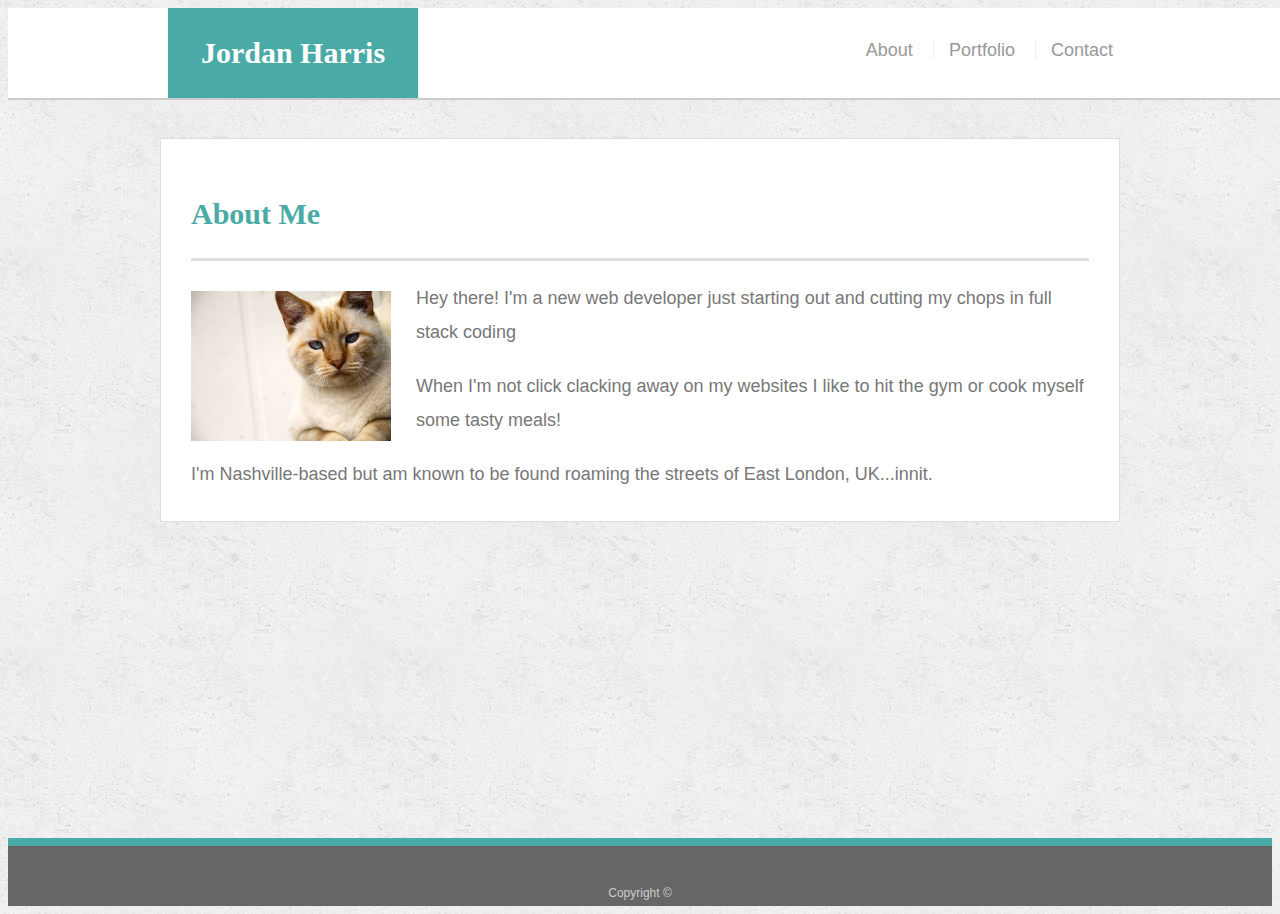
<file: index.html>
<!doctype html>
<html lang="en-us">

<head>
  <meta charset="UTF-8">
  <title>About | Your Name</title>
  <link rel="stylesheet" type="text/css" href="assets/css/style.css">
  <meta name="viewport" content="width=device-width, initial-scale=1.0">
</head>

<body>

  <header id="masthead">
    <div class="container">
      <a href="index.html" id="logo">Jordan Harris</a>
      <nav>
        <a href="index.html">About</a>
        <a href="portfolio.html">Portfolio</a>
        <a href="contact.html" style="padding-right: 15px">Contact</a>
      </nav>
    </div>
  </header>

  <div id="main-container" class="container">
    <section class="main-section">
      <h1>About Me</h1>

      <img src="assets/images/cat.jpg" class="auth-image" alt="Not Jordan's Headshot">

      <p>Hey there! I'm a new web developer just starting out and cutting my chops in full stack coding</p>

      <p>When I'm not click clacking away on my websites I like to hit the gym or cook myself some tasty meals!</p>

      <p>I'm Nashville-based but am known to be found roaming the streets of East London, UK...innit.</p>

    </section>

  </div>

  <footer>
    <div class="container">
      Copyright &copy; 
    </div>
  </footer>
</body>

</html>
</file>
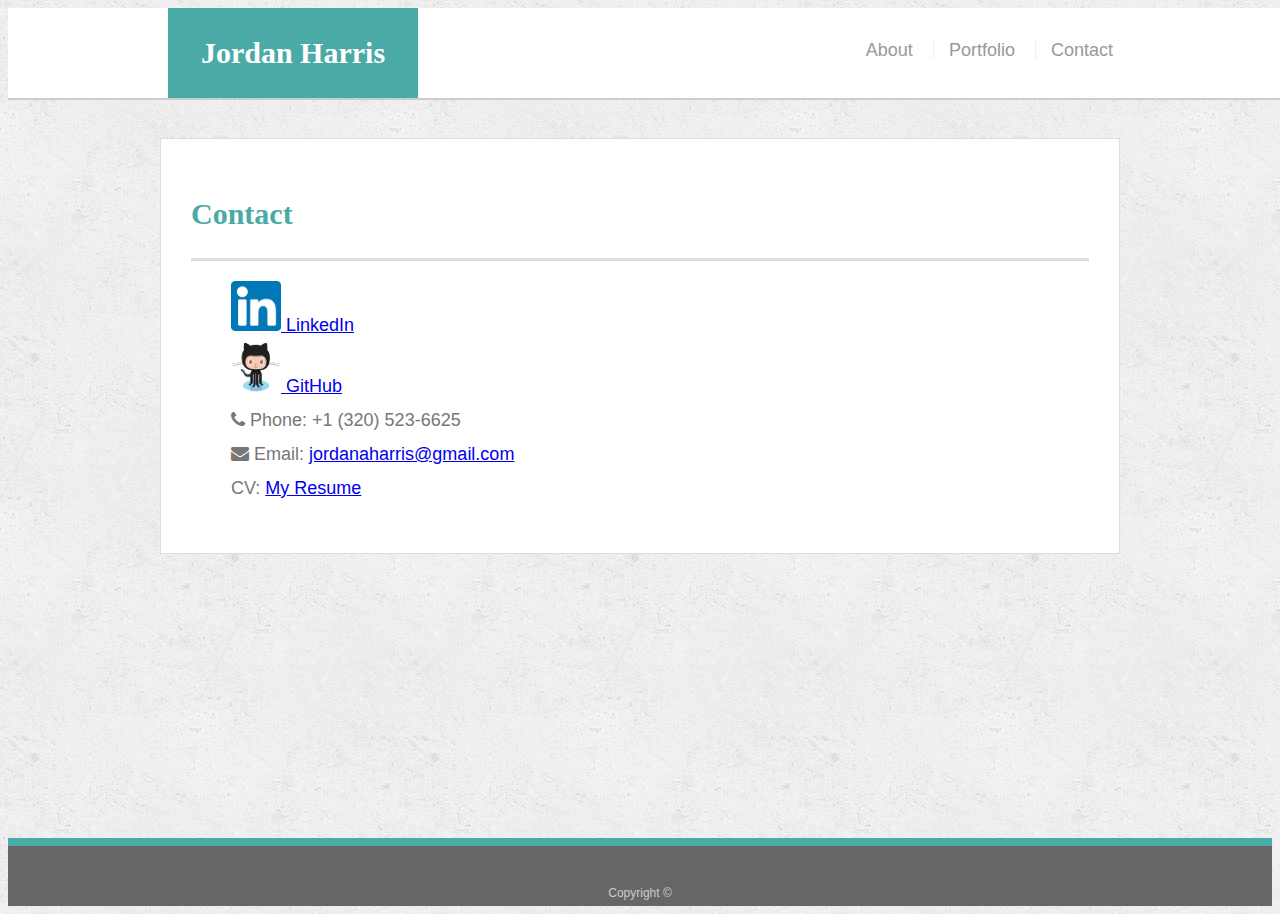
<file: contact.html>
<!doctype html>
<html lang="en-us">

<head>
  <meta charset="UTF-8">
  <title>Contact | Your Name</title>
  <link rel='stylesheet' type='text/css' href='https://stackpath.bootstrapcdn.com/font-awesome/4.7.0/css/font-awesome.min.css'>
  <link rel="stylesheet" type="text/css" href="assets/css/style.css">
  <meta name="viewport" content="width=device-width, initial-scale=1.0">

</head>

<body>

  <header id="masthead">
      <div class="container">
        <a href="index.html" id="logo">Jordan Harris</a>
        <nav>
          <a href="index.html">About</a>
          <a href="portfolio.html">Portfolio</a>
          <a href="contact.html" style="padding-right: 15px">Contact</a>
        </nav>
      </div>
    </header>

  <div id="main-container" class="container">
    <section class="main-section">
      <h1>Contact</h1>
      <ul style="list-style: none;">
      <li>
        <a href='https://www.linkedin.com/in/jordan-harris-78871715/'><img src='assets/images/linkedin.png' width='50' height="50"/>
          LinkedIn</a>
        </li>
      <li>
        <a href='https://github.com/j-adom'><img src='assets/images/github.png' width='50' height="50"/>
          GitHub</a>
        </li>
      <li><em class="fa fa-phone"></em>
        <span class="contact-text">Phone: +1 (320) 523-6625</span>
      </li>
      <li><em class="fa fa-envelope"></em>
        <span class="contact-text">Email: <a href="mailto:jordanaharris@gmail.com ">jordanaharris@gmail.com</a></span>
      </li>
      <li>
        <span class="contact-text">CV: </span> <a href="/assets/CV_for_Jordan_Harris 08-14.pdf">My Resume</a>
      </li>
      </ul>
    </section>

  </div>

  <footer>
    <div class="container">
      Copyright &copy; 
    </div>
  </footer>
</body>

</html>
</file>
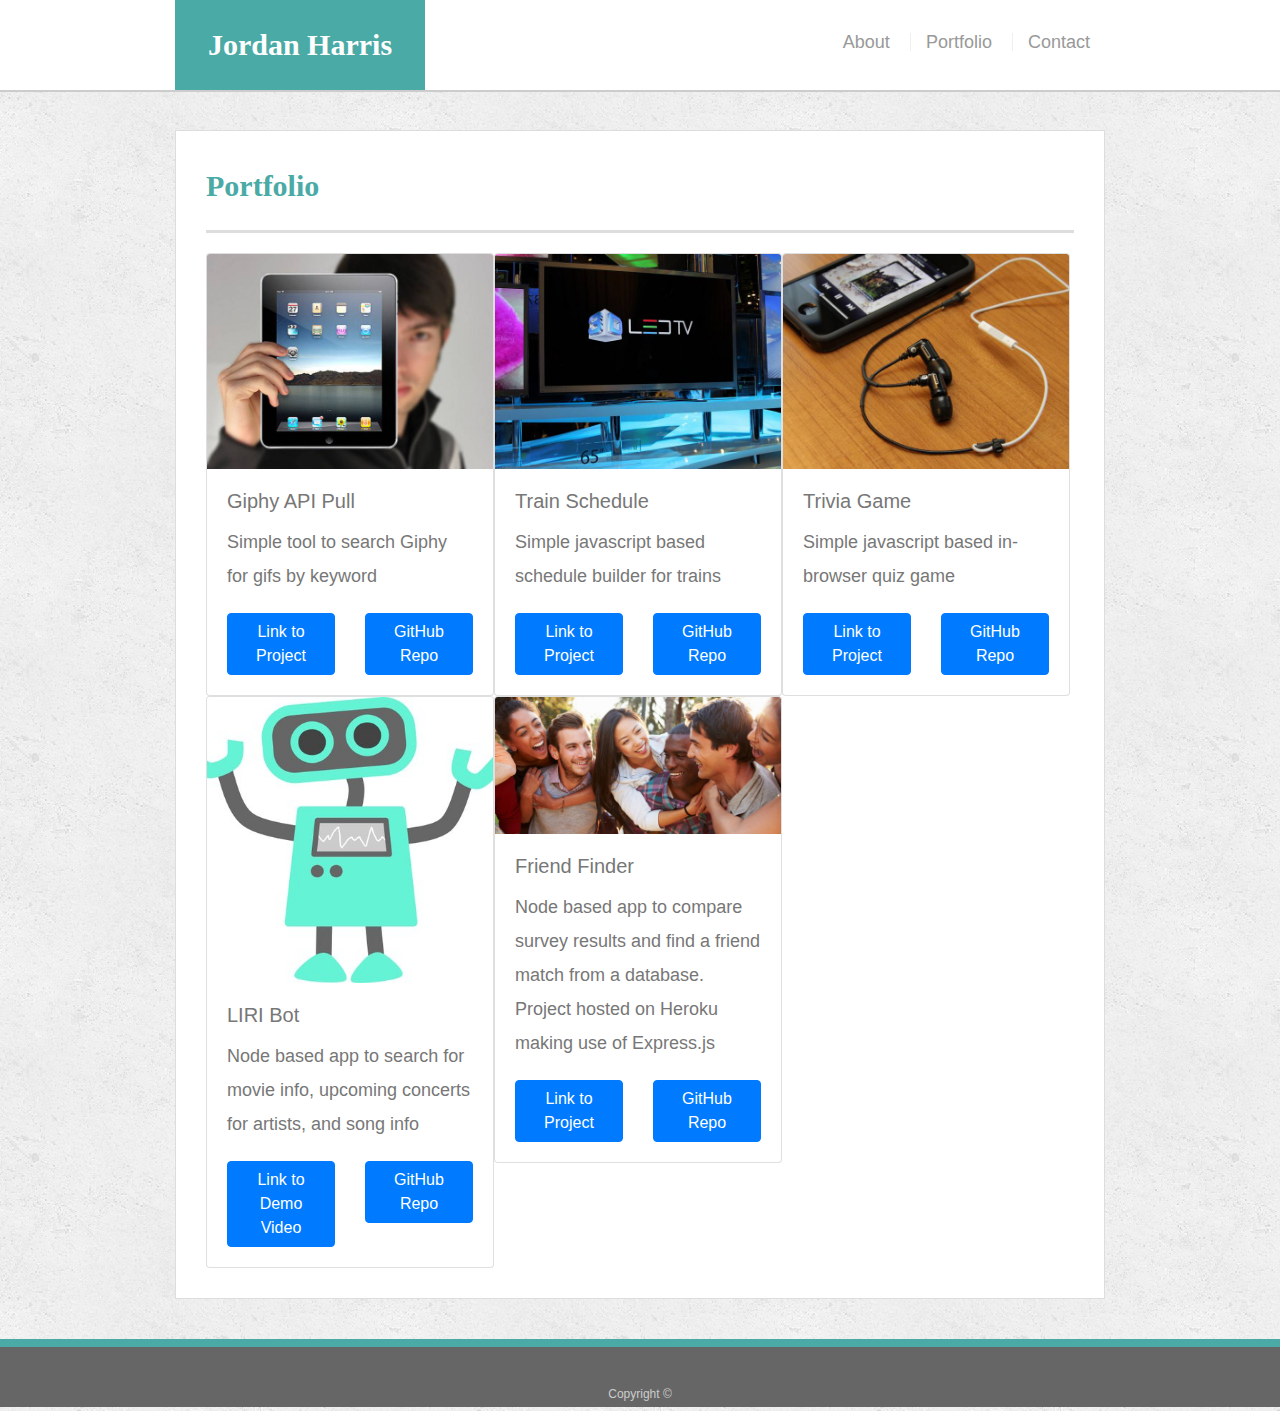
<file: portfolio.html>
<!doctype html>
<html lang="en-us">

<head>
  <meta charset="UTF-8">
  <title>Portfolio | Jordan Harris</title>

  <!-- Bootstrap CSS -->
  <link rel="stylesheet" href="https://stackpath.bootstrapcdn.com/bootstrap/4.3.1/css/bootstrap.min.css" integrity="sha384-ggOyR0iXCbMQv3Xipma34MD+dH/1fQ784/j6cY/iJTQUOhcWr7x9JvoRxT2MZw1T" crossorigin="anonymous">

  <link rel="stylesheet" type="text/css" href="assets/css/style.css">
  <meta name="viewport" content="width=device-width, initial-scale=1.0">
</head>

<body>

  <header id="masthead">
      <div class="container">
        <a href="index.html" id="logo" class="left">Jordan Harris</a>
        <nav>
          <a href="index.html">About</a>
          <a href="portfolio.html">Portfolio</a>
          <a href="contact.html" style="padding-right: 15px">Contact</a>
        </nav>
      </div>
    </header>

  <div id="main-container" class="container">
    <section class="main-section">
      <h1>Portfolio</h1>

      <div class="card" style="width: 18rem;">
        <img src="assets/images/technics-q-c-640-480-1.jpg" class="card-img-top" alt="...">
        <div class="card-body">
          <h5 class="card-title">Giphy API Pull</h5>
          <p class="card-text">Simple tool to search Giphy for gifs by keyword</p>
          <div class='row'>
            <div class="col-sm">
              <a href="https://j-adom.github.io/GiphyAPI-HW/" class="btn btn-primary">Link to Project</a>
            </div>
            <div class="col-sm">
              <a href="https://github.com/j-adom/GiphyAPI-HW" class="btn btn-primary">GitHub Repo</a>
            </div>
          </div>
        </div>
      </div>
      
      <div class="card" style="width: 18rem;">
        <img src="assets/images/technics-q-c-640-480-9.jpg" class="card-img-top" alt="...">
        <div class="card-body">
          <h5 class="card-title">Train Schedule</h5>
          <p class="card-text">Simple javascript based schedule builder for trains</p>
          <div class='row'>
            <div class="col-sm">
              <a href="https://j-adom.github.io/TrainSchedule/" class="btn btn-primary">Link to Project</a>
            </div>
            <div class="col-sm">
              <a href="https://github.com/j-adom/TrainSchedule" class="btn btn-primary">GitHub Repo</a>
            </div>
          </div>
        </div>
      </div>
      <div class="card" style="width: 18rem;">
        <img src="assets/images/technics-q-c-640-480-7.jpg" class="card-img-top" alt="...">
        <div class="card-body">
          <h5 class="card-title">Trivia Game</h5>
          <p class="card-text">Simple javascript based in-browser quiz game</p>
          <div class='row'>
            <div class="col-sm">
              <a href="https://j-adom.github.io/TriviaGame/" class="btn btn-primary">Link to Project</a>
            </div>
            <div class="col-sm">
              <a href="https://github.com/j-adom/TriviaGame" class="btn btn-primary">GitHub Repo</a>
            </div>
          </div>
        </div>
      </div>
      <div class="card" style="width: 18rem;">
        <img src="assets/images/liribot.jpg" class="card-img-top" alt="...">
        <div class="card-body">
          <h5 class="card-title">LIRI Bot</h5>
          <p class="card-text">Node based app to search for movie info, upcoming concerts for artists, and song info</p>
          <div class='row'>
            <div class="col-sm">
              <a href="https://j-adom.github.io/Liri-Bot/LIRI%20Project%20Demo.mp4" class="btn btn-primary">Link to Demo Video</a>
            </div>
            <div class="col-sm">
              <a href="https://github.com/j-adom/Liri-Bot/" class="btn btn-primary">GitHub Repo</a>
            </div>
          </div>
        </div>
      </div>
      <div class="card" style="width: 18rem;">
        <img src="assets/images/friends_main.jpg" class="card-img-top" alt="...">
        <div class="card-body">
          <h5 class="card-title">Friend Finder</h5>
          <p class="card-text">Node based app to compare survey results and find a friend match from a database. Project hosted on Heroku making use of Express.js</p>
          <div class='row'>
            <div class="col-sm">
              <a href="https://ghastly-mansion-80470.herokuapp.com" class="btn btn-primary">Link to Project</a>
            </div>
            <div class="col-sm">
              <a href="https://github.com/j-adom/FriendFinder" class="btn btn-primary">GitHub Repo</a>
            </div>
          </div>
        </div>
      </div>

    </section>

  </div>

  <footer>
    <div class="container">
      Copyright &copy;
    </div>
  </footer>
</body>

</html>
</file>
<file: assets/css/style.css>
body {
  font-family: Arial, "Helvetica Neue", Helvetica, sans-serif;
  font-size: 18px;
  line-height: 34px;
  color: #777777;
  background: url(../images/concrete_seamless.png);
}

* {
  box-sizing: border-box;
}

/* general */

.container {
  width: 100%;
  max-width: 960px;
  margin: 0 auto;
  clear: both;
}

.card {
  float: left;
}

h1,
h2,
h3,
p {
  margin-bottom: 20px;
}

p:last-child {
  margin-bottom: 0;
}

h1,
h2,
h3 {
  font-family: Georgia, Times, "Times New Roman", serif;
  font-weight: 700;
  color: #4aaaa5;
}

h1 {
  padding-bottom: 20px;
  font-size: 30px;
  line-height: 49px;
  border-bottom: 3px solid #dddddd;
}

h2,
h3 {
  font-size: 22px;
}

/* header */

#masthead {
  position: fixed;
  z-index: 99;
  width: 100%;
  margin: 0 0 30px;
  overflow: auto;
  color: #ffffff;
  background: #ffffff;
  border-bottom: 2px solid #cccccc;
}

#logo {
  float: left;
  width: 250px;
  height: 90px;
  font-family: Georgia, Times, "Times New Roman", serif;
  font-size: 30px;
  font-weight: 700;
  line-height: 90px;
  color: #ffffff;
  text-align: center;
  text-decoration: none;
  background: #4aaaa5;
}

nav {
  float: right;
  margin-top: 25px;
}

nav a {
  display: inline-block;
  padding-left: 15px;
  margin-left: 15px;
  line-height: 18px;
  color: #999;
  text-decoration: none;
  border-left: 1px solid #efefef;
}

nav a:first-child {
  border-left: 0 none;
}


/* footer */

footer {
  padding: 30px 0;
  clear: both;
  font-size: 12px;
  color: #ffffff;
  color: #cccccc;
  text-align: center;
  background: #666666;
  border-top: 8px solid #4aaaa5;
  height: 50px;
}

h3, h2 {
  padding-bottom: 20px;
  margin-bottom: 15px;
  line-height: 22px;
  border-bottom: 2px solid #eeeeee;
}

/* main */

#main-container {
  padding-top: 130px;
  min-height: calc(100vh - 70px);
}

.main-section {
  float: left;
  width: 100%;
  max-width: 960px;
  padding: 30px;
  margin: 0 0 40px;
  background: #ffffff;
  border: 1px solid #dddddd;
}

/* portfolio page */

.work {
  position: relative;
  float: left;
  width: 274px;
  padding: 5px;
  margin: 20px 0 25px;
  overflow: auto;
  overflow-x: hidden;
}

.work:nth-child(even) {
  margin-right: 40px;
}

.work img {
  width: 100%;
  border: 0 none;
  opacity: 0.8;
}

.work h3 {
  position: absolute;
  bottom: 20px;
  width: 100%;
  padding: 15px;
  margin-bottom: 0;
  font-weight: 300;
  line-height: 30px;
  color: #ffffff;
  text-align: center;
  background: #4aaaa5;
  border-bottom: 0;
}

.auth-image {
  float: left;
  width: 200px;
  height: auto;
  margin-top: 10px;
  margin-right: 25px;
}

/* contact page */

#contact-form ul {
  margin-bottom: 20px;
}

#contact-form li {
  margin-bottom: 10px;
}

label,
input[type=text],
input[type=email],
textarea {
  display: block;
  width: 100%;
}

input[type=text],
input[type=email],
textarea {
  height: 35px;
  padding: 0 10px;
  font-size: 14px;
  border: 1px solid #dddddd;
}

textarea {
  height: 200px;
}

input[type=submit] {
  padding: 10px 30px;
  font-size: 18px;
  color: #ffffff;
  cursor: pointer;
  background: #4aaaa5;
  border: 0 none;
}

@media screen and (max-width:980px){
  
  .container{
    max-width: 980px;
  }

}

@media screen and (max-width:768px){
  .container{
    max-width: 768px;
  }

}

@media screen and (max-width:640px){

  .container{
    max-width: 640px;
  }
    /* Responsiveness to header */

    #logo {
      width: 100%;
    }

    nav  {
      width: 100%;
      text-align: center;
    }


}
</file>
